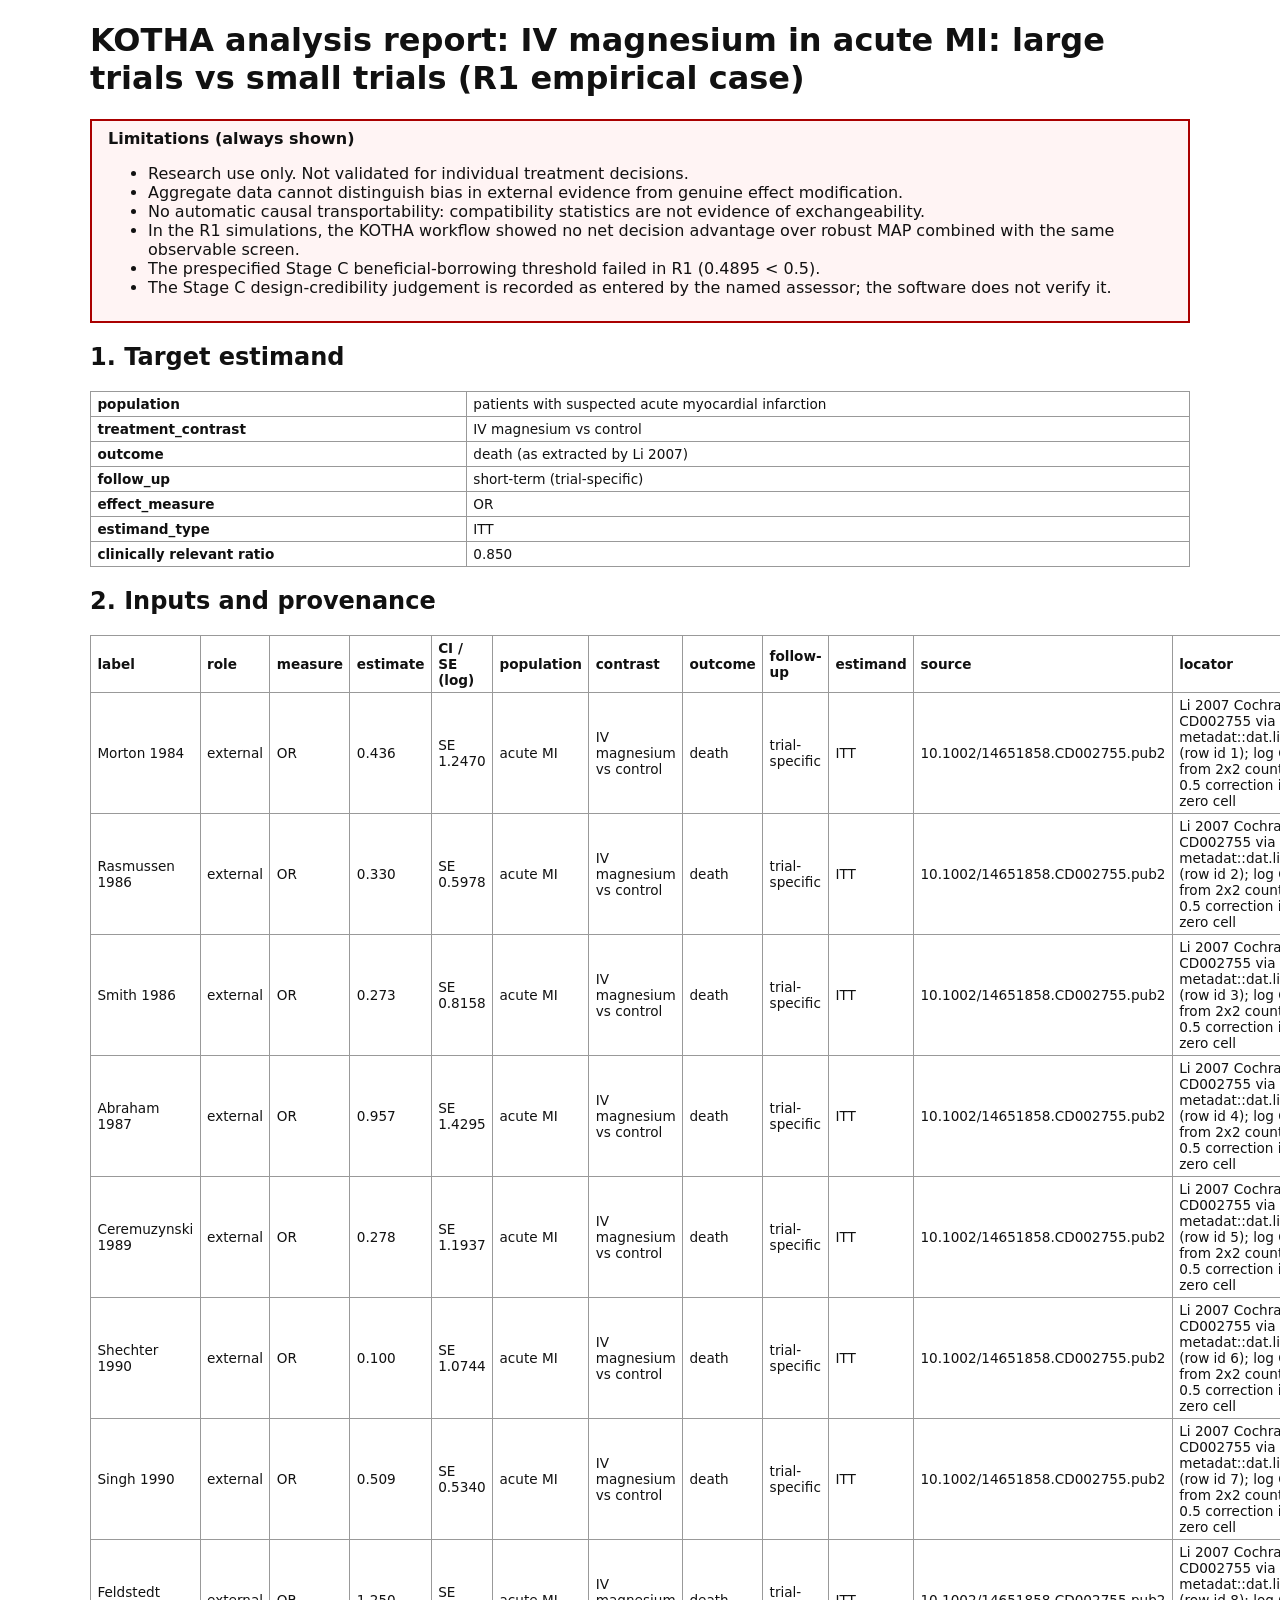
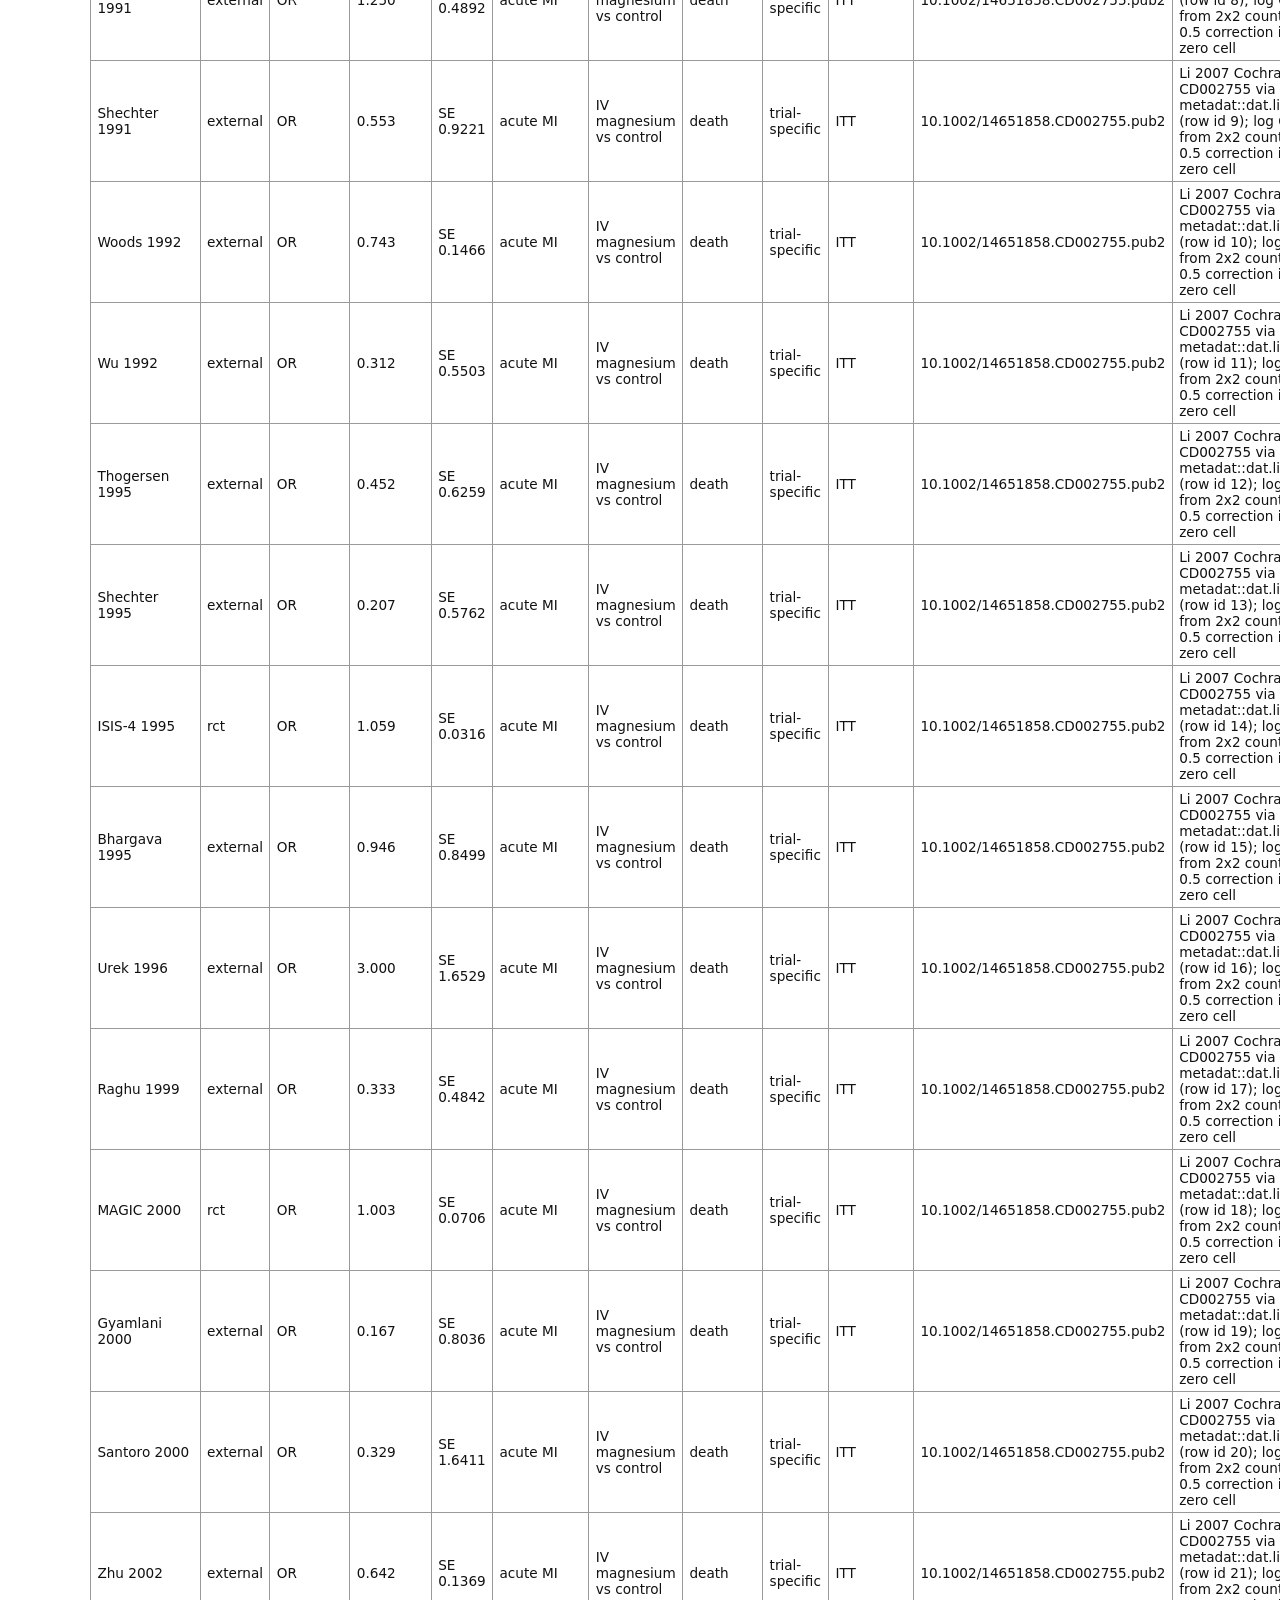
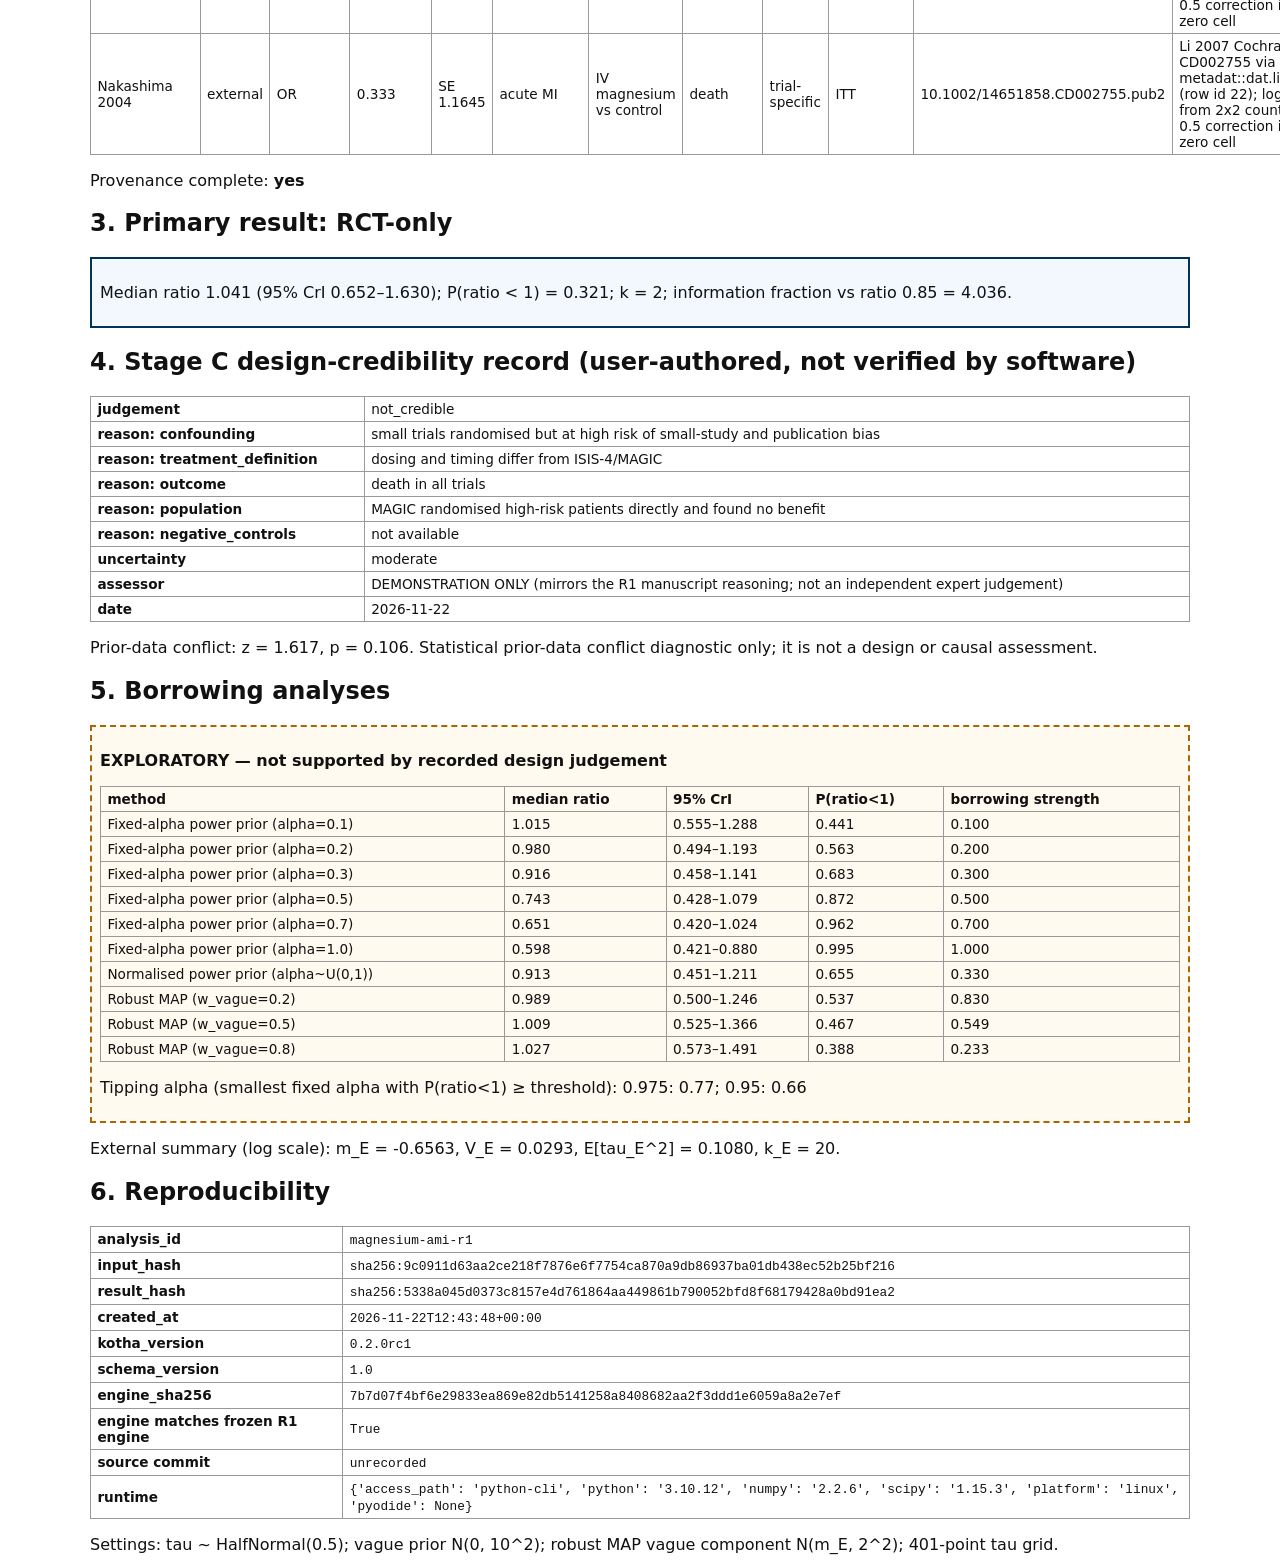
<file: kotha_pkg/examples/magnesium_report.html>
<!DOCTYPE html><html lang='en'><head><meta charset='utf-8'>
<meta http-equiv='Content-Security-Policy' content="default-src 'none'; style-src 'unsafe-inline'">
<title>KOTHA report magnesium-ami-r1</title><style>body{font-family:system-ui,sans-serif;max-width:1100px;margin:1rem auto;padding:0 1rem;color:#111}table{border-collapse:collapse;width:100%;margin:.5rem 0}td,th{border:1px solid #999;padding:.25rem .4rem;font-size:.85rem;text-align:left}.warn{border:2px solid #a00;background:#fff4f4;padding:.5rem 1rem}.expl{border:2px dashed #a60;padding:.5rem;background:#fffaf0}.prim{border:2px solid #035;padding:.5rem;background:#f3f8ff}code{font-size:.8rem;word-break:break-all}</style></head><body>
<h1>KOTHA analysis report: IV magnesium in acute MI: large trials vs small trials (R1 empirical case)</h1>
<div class='warn'><strong>Limitations (always shown)</strong><ul>
<li>Research use only. Not validated for individual treatment decisions.</li>
<li>Aggregate data cannot distinguish bias in external evidence from genuine effect modification.</li>
<li>No automatic causal transportability: compatibility statistics are not evidence of exchangeability.</li>
<li>In the R1 simulations, the KOTHA workflow showed no net decision advantage over robust MAP combined with the same observable screen.</li>
<li>The prespecified Stage C beneficial-borrowing threshold failed in R1 (0.4895 &lt; 0.5).</li>
<li>The Stage C design-credibility judgement is recorded as entered by the named assessor; the software does not verify it.</li>
</ul></div>
<h2>1. Target estimand</h2><table>
<tr><th>population</th><td>patients with suspected acute myocardial infarction</td></tr>
<tr><th>treatment_contrast</th><td>IV magnesium vs control</td></tr>
<tr><th>outcome</th><td>death (as extracted by Li 2007)</td></tr>
<tr><th>follow_up</th><td>short-term (trial-specific)</td></tr>
<tr><th>effect_measure</th><td>OR</td></tr>
<tr><th>estimand_type</th><td>ITT</td></tr>
<tr><th>clinically relevant ratio</th><td>0.850</td></tr></table>
<h2>2. Inputs and provenance</h2><table><tr><th>label</th><th>role</th><th>measure</th><th>estimate</th><th>CI / SE (log)</th><th>population</th><th>contrast</th><th>outcome</th><th>follow-up</th><th>estimand</th><th>source</th><th>locator</th><th>verification</th></tr>
<tr><td>Morton 1984</td><td>external</td><td>OR</td><td>0.436</td><td>SE 1.2470</td><td>acute MI</td><td>IV magnesium vs control</td><td>death</td><td>trial-specific</td><td>ITT</td><td>10.1002/14651858.CD002755.pub2</td><td>Li 2007 Cochrane CD002755 via metadat::dat.li2007 (row id 1); log OR from 2x2 counts, 0.5 correction if zero cell</td><td>secondary</td></tr>
<tr><td>Rasmussen 1986</td><td>external</td><td>OR</td><td>0.330</td><td>SE 0.5978</td><td>acute MI</td><td>IV magnesium vs control</td><td>death</td><td>trial-specific</td><td>ITT</td><td>10.1002/14651858.CD002755.pub2</td><td>Li 2007 Cochrane CD002755 via metadat::dat.li2007 (row id 2); log OR from 2x2 counts, 0.5 correction if zero cell</td><td>secondary</td></tr>
<tr><td>Smith 1986</td><td>external</td><td>OR</td><td>0.273</td><td>SE 0.8158</td><td>acute MI</td><td>IV magnesium vs control</td><td>death</td><td>trial-specific</td><td>ITT</td><td>10.1002/14651858.CD002755.pub2</td><td>Li 2007 Cochrane CD002755 via metadat::dat.li2007 (row id 3); log OR from 2x2 counts, 0.5 correction if zero cell</td><td>secondary</td></tr>
<tr><td>Abraham 1987</td><td>external</td><td>OR</td><td>0.957</td><td>SE 1.4295</td><td>acute MI</td><td>IV magnesium vs control</td><td>death</td><td>trial-specific</td><td>ITT</td><td>10.1002/14651858.CD002755.pub2</td><td>Li 2007 Cochrane CD002755 via metadat::dat.li2007 (row id 4); log OR from 2x2 counts, 0.5 correction if zero cell</td><td>secondary</td></tr>
<tr><td>Ceremuzynski 1989</td><td>external</td><td>OR</td><td>0.278</td><td>SE 1.1937</td><td>acute MI</td><td>IV magnesium vs control</td><td>death</td><td>trial-specific</td><td>ITT</td><td>10.1002/14651858.CD002755.pub2</td><td>Li 2007 Cochrane CD002755 via metadat::dat.li2007 (row id 5); log OR from 2x2 counts, 0.5 correction if zero cell</td><td>secondary</td></tr>
<tr><td>Shechter 1990</td><td>external</td><td>OR</td><td>0.100</td><td>SE 1.0744</td><td>acute MI</td><td>IV magnesium vs control</td><td>death</td><td>trial-specific</td><td>ITT</td><td>10.1002/14651858.CD002755.pub2</td><td>Li 2007 Cochrane CD002755 via metadat::dat.li2007 (row id 6); log OR from 2x2 counts, 0.5 correction if zero cell</td><td>secondary</td></tr>
<tr><td>Singh 1990</td><td>external</td><td>OR</td><td>0.509</td><td>SE 0.5340</td><td>acute MI</td><td>IV magnesium vs control</td><td>death</td><td>trial-specific</td><td>ITT</td><td>10.1002/14651858.CD002755.pub2</td><td>Li 2007 Cochrane CD002755 via metadat::dat.li2007 (row id 7); log OR from 2x2 counts, 0.5 correction if zero cell</td><td>secondary</td></tr>
<tr><td>Feldstedt 1991</td><td>external</td><td>OR</td><td>1.250</td><td>SE 0.4892</td><td>acute MI</td><td>IV magnesium vs control</td><td>death</td><td>trial-specific</td><td>ITT</td><td>10.1002/14651858.CD002755.pub2</td><td>Li 2007 Cochrane CD002755 via metadat::dat.li2007 (row id 8); log OR from 2x2 counts, 0.5 correction if zero cell</td><td>secondary</td></tr>
<tr><td>Shechter 1991</td><td>external</td><td>OR</td><td>0.553</td><td>SE 0.9221</td><td>acute MI</td><td>IV magnesium vs control</td><td>death</td><td>trial-specific</td><td>ITT</td><td>10.1002/14651858.CD002755.pub2</td><td>Li 2007 Cochrane CD002755 via metadat::dat.li2007 (row id 9); log OR from 2x2 counts, 0.5 correction if zero cell</td><td>secondary</td></tr>
<tr><td>Woods 1992</td><td>external</td><td>OR</td><td>0.743</td><td>SE 0.1466</td><td>acute MI</td><td>IV magnesium vs control</td><td>death</td><td>trial-specific</td><td>ITT</td><td>10.1002/14651858.CD002755.pub2</td><td>Li 2007 Cochrane CD002755 via metadat::dat.li2007 (row id 10); log OR from 2x2 counts, 0.5 correction if zero cell</td><td>secondary</td></tr>
<tr><td>Wu 1992</td><td>external</td><td>OR</td><td>0.312</td><td>SE 0.5503</td><td>acute MI</td><td>IV magnesium vs control</td><td>death</td><td>trial-specific</td><td>ITT</td><td>10.1002/14651858.CD002755.pub2</td><td>Li 2007 Cochrane CD002755 via metadat::dat.li2007 (row id 11); log OR from 2x2 counts, 0.5 correction if zero cell</td><td>secondary</td></tr>
<tr><td>Thogersen 1995</td><td>external</td><td>OR</td><td>0.452</td><td>SE 0.6259</td><td>acute MI</td><td>IV magnesium vs control</td><td>death</td><td>trial-specific</td><td>ITT</td><td>10.1002/14651858.CD002755.pub2</td><td>Li 2007 Cochrane CD002755 via metadat::dat.li2007 (row id 12); log OR from 2x2 counts, 0.5 correction if zero cell</td><td>secondary</td></tr>
<tr><td>Shechter 1995</td><td>external</td><td>OR</td><td>0.207</td><td>SE 0.5762</td><td>acute MI</td><td>IV magnesium vs control</td><td>death</td><td>trial-specific</td><td>ITT</td><td>10.1002/14651858.CD002755.pub2</td><td>Li 2007 Cochrane CD002755 via metadat::dat.li2007 (row id 13); log OR from 2x2 counts, 0.5 correction if zero cell</td><td>secondary</td></tr>
<tr><td>ISIS-4 1995</td><td>rct</td><td>OR</td><td>1.059</td><td>SE 0.0316</td><td>acute MI</td><td>IV magnesium vs control</td><td>death</td><td>trial-specific</td><td>ITT</td><td>10.1002/14651858.CD002755.pub2</td><td>Li 2007 Cochrane CD002755 via metadat::dat.li2007 (row id 14); log OR from 2x2 counts, 0.5 correction if zero cell</td><td>secondary</td></tr>
<tr><td>Bhargava 1995</td><td>external</td><td>OR</td><td>0.946</td><td>SE 0.8499</td><td>acute MI</td><td>IV magnesium vs control</td><td>death</td><td>trial-specific</td><td>ITT</td><td>10.1002/14651858.CD002755.pub2</td><td>Li 2007 Cochrane CD002755 via metadat::dat.li2007 (row id 15); log OR from 2x2 counts, 0.5 correction if zero cell</td><td>secondary</td></tr>
<tr><td>Urek 1996</td><td>external</td><td>OR</td><td>3.000</td><td>SE 1.6529</td><td>acute MI</td><td>IV magnesium vs control</td><td>death</td><td>trial-specific</td><td>ITT</td><td>10.1002/14651858.CD002755.pub2</td><td>Li 2007 Cochrane CD002755 via metadat::dat.li2007 (row id 16); log OR from 2x2 counts, 0.5 correction if zero cell</td><td>secondary</td></tr>
<tr><td>Raghu 1999</td><td>external</td><td>OR</td><td>0.333</td><td>SE 0.4842</td><td>acute MI</td><td>IV magnesium vs control</td><td>death</td><td>trial-specific</td><td>ITT</td><td>10.1002/14651858.CD002755.pub2</td><td>Li 2007 Cochrane CD002755 via metadat::dat.li2007 (row id 17); log OR from 2x2 counts, 0.5 correction if zero cell</td><td>secondary</td></tr>
<tr><td>MAGIC 2000</td><td>rct</td><td>OR</td><td>1.003</td><td>SE 0.0706</td><td>acute MI</td><td>IV magnesium vs control</td><td>death</td><td>trial-specific</td><td>ITT</td><td>10.1002/14651858.CD002755.pub2</td><td>Li 2007 Cochrane CD002755 via metadat::dat.li2007 (row id 18); log OR from 2x2 counts, 0.5 correction if zero cell</td><td>secondary</td></tr>
<tr><td>Gyamlani 2000</td><td>external</td><td>OR</td><td>0.167</td><td>SE 0.8036</td><td>acute MI</td><td>IV magnesium vs control</td><td>death</td><td>trial-specific</td><td>ITT</td><td>10.1002/14651858.CD002755.pub2</td><td>Li 2007 Cochrane CD002755 via metadat::dat.li2007 (row id 19); log OR from 2x2 counts, 0.5 correction if zero cell</td><td>secondary</td></tr>
<tr><td>Santoro 2000</td><td>external</td><td>OR</td><td>0.329</td><td>SE 1.6411</td><td>acute MI</td><td>IV magnesium vs control</td><td>death</td><td>trial-specific</td><td>ITT</td><td>10.1002/14651858.CD002755.pub2</td><td>Li 2007 Cochrane CD002755 via metadat::dat.li2007 (row id 20); log OR from 2x2 counts, 0.5 correction if zero cell</td><td>secondary</td></tr>
<tr><td>Zhu 2002</td><td>external</td><td>OR</td><td>0.642</td><td>SE 0.1369</td><td>acute MI</td><td>IV magnesium vs control</td><td>death</td><td>trial-specific</td><td>ITT</td><td>10.1002/14651858.CD002755.pub2</td><td>Li 2007 Cochrane CD002755 via metadat::dat.li2007 (row id 21); log OR from 2x2 counts, 0.5 correction if zero cell</td><td>secondary</td></tr>
<tr><td>Nakashima 2004</td><td>external</td><td>OR</td><td>0.333</td><td>SE 1.1645</td><td>acute MI</td><td>IV magnesium vs control</td><td>death</td><td>trial-specific</td><td>ITT</td><td>10.1002/14651858.CD002755.pub2</td><td>Li 2007 Cochrane CD002755 via metadat::dat.li2007 (row id 22); log OR from 2x2 counts, 0.5 correction if zero cell</td><td>secondary</td></tr>
</table>
<p>Provenance complete: <strong>yes</strong></p>
<h2>3. Primary result: RCT-only</h2><div class='prim'>
<p>Median ratio 1.041 (95% CrI 0.652–1.630); P(ratio &lt; 1) = 0.321; k = 2; information fraction vs ratio 0.85 = 4.036.</p></div>
<h2>4. Stage C design-credibility record (user-authored, not verified by software)</h2><table>
<tr><th>judgement</th><td>not_credible</td></tr>
<tr><th>reason: confounding</th><td>small trials randomised but at high risk of small-study and publication bias</td></tr>
<tr><th>reason: treatment_definition</th><td>dosing and timing differ from ISIS-4/MAGIC</td></tr>
<tr><th>reason: outcome</th><td>death in all trials</td></tr>
<tr><th>reason: population</th><td>MAGIC randomised high-risk patients directly and found no benefit</td></tr>
<tr><th>reason: negative_controls</th><td>not available</td></tr>
<tr><th>uncertainty</th><td>moderate</td></tr>
<tr><th>assessor</th><td>DEMONSTRATION ONLY (mirrors the R1 manuscript reasoning; not an independent expert judgement)</td></tr>
<tr><th>date</th><td>2026-11-22</td></tr>
</table>
<p>Prior-data conflict: z = 1.617, p = 0.106. Statistical prior-data conflict diagnostic only; it is not a design or causal assessment.</p>
<h2>5. Borrowing analyses</h2><div class='expl'><p><strong>EXPLORATORY — not supported by recorded design judgement</strong></p>
<table><tr><th>method</th><th>median ratio</th><th>95% CrI</th><th>P(ratio&lt;1)</th><th>borrowing strength</th></tr>
<tr><td>Fixed-alpha power prior (alpha=0.1)</td><td>1.015</td><td>0.555–1.288</td><td>0.441</td><td>0.100</td></tr>
<tr><td>Fixed-alpha power prior (alpha=0.2)</td><td>0.980</td><td>0.494–1.193</td><td>0.563</td><td>0.200</td></tr>
<tr><td>Fixed-alpha power prior (alpha=0.3)</td><td>0.916</td><td>0.458–1.141</td><td>0.683</td><td>0.300</td></tr>
<tr><td>Fixed-alpha power prior (alpha=0.5)</td><td>0.743</td><td>0.428–1.079</td><td>0.872</td><td>0.500</td></tr>
<tr><td>Fixed-alpha power prior (alpha=0.7)</td><td>0.651</td><td>0.420–1.024</td><td>0.962</td><td>0.700</td></tr>
<tr><td>Fixed-alpha power prior (alpha=1.0)</td><td>0.598</td><td>0.421–0.880</td><td>0.995</td><td>1.000</td></tr>
<tr><td>Normalised power prior (alpha~U(0,1))</td><td>0.913</td><td>0.451–1.211</td><td>0.655</td><td>0.330</td></tr>
<tr><td>Robust MAP (w_vague=0.2)</td><td>0.989</td><td>0.500–1.246</td><td>0.537</td><td>0.830</td></tr>
<tr><td>Robust MAP (w_vague=0.5)</td><td>1.009</td><td>0.525–1.366</td><td>0.467</td><td>0.549</td></tr>
<tr><td>Robust MAP (w_vague=0.8)</td><td>1.027</td><td>0.573–1.491</td><td>0.388</td><td>0.233</td></tr>
</table><p>Tipping alpha (smallest fixed alpha with P(ratio&lt;1) ≥ threshold): 0.975: 0.77; 0.95: 0.66</p></div>
<p>External summary (log scale): m_E = -0.6563, V_E = 0.0293, E[tau_E^2] = 0.1080, k_E = 20.</p>
<h2>6. Reproducibility</h2><table>
<tr><th>analysis_id</th><td><code>magnesium-ami-r1</code></td></tr>
<tr><th>input_hash</th><td><code>sha256:9c0911d63aa2ce218f7876e6f7754ca870a9db86937ba01db438ec52b25bf216</code></td></tr>
<tr><th>result_hash</th><td><code>sha256:5338a045d0373c8157e4d761864aa449861b790052bfd8f68179428a0bd91ea2</code></td></tr>
<tr><th>created_at</th><td><code>2026-11-22T12:43:48+00:00</code></td></tr>
<tr><th>kotha_version</th><td><code>0.2.0rc1</code></td></tr>
<tr><th>schema_version</th><td><code>1.0</code></td></tr>
<tr><th>engine_sha256</th><td><code>7b7d07f4bf6e29833ea869e82db5141258a8408682aa2f3ddd1e6059a8a2e7ef</code></td></tr>
<tr><th>engine matches frozen R1 engine</th><td><code>True</code></td></tr>
<tr><th>source commit</th><td><code>unrecorded</code></td></tr>
<tr><th>runtime</th><td><code>{&#x27;access_path&#x27;: &#x27;python-cli&#x27;, &#x27;python&#x27;: &#x27;3.10.12&#x27;, &#x27;numpy&#x27;: &#x27;2.2.6&#x27;, &#x27;scipy&#x27;: &#x27;1.15.3&#x27;, &#x27;platform&#x27;: &#x27;linux&#x27;, &#x27;pyodide&#x27;: None}</code></td></tr>
</table><p>Settings: tau ~ HalfNormal(0.5); vague prior N(0, 10^2); robust MAP vague component N(m_E, 2^2); 401-point tau grid.</p>
</body></html>
</file>
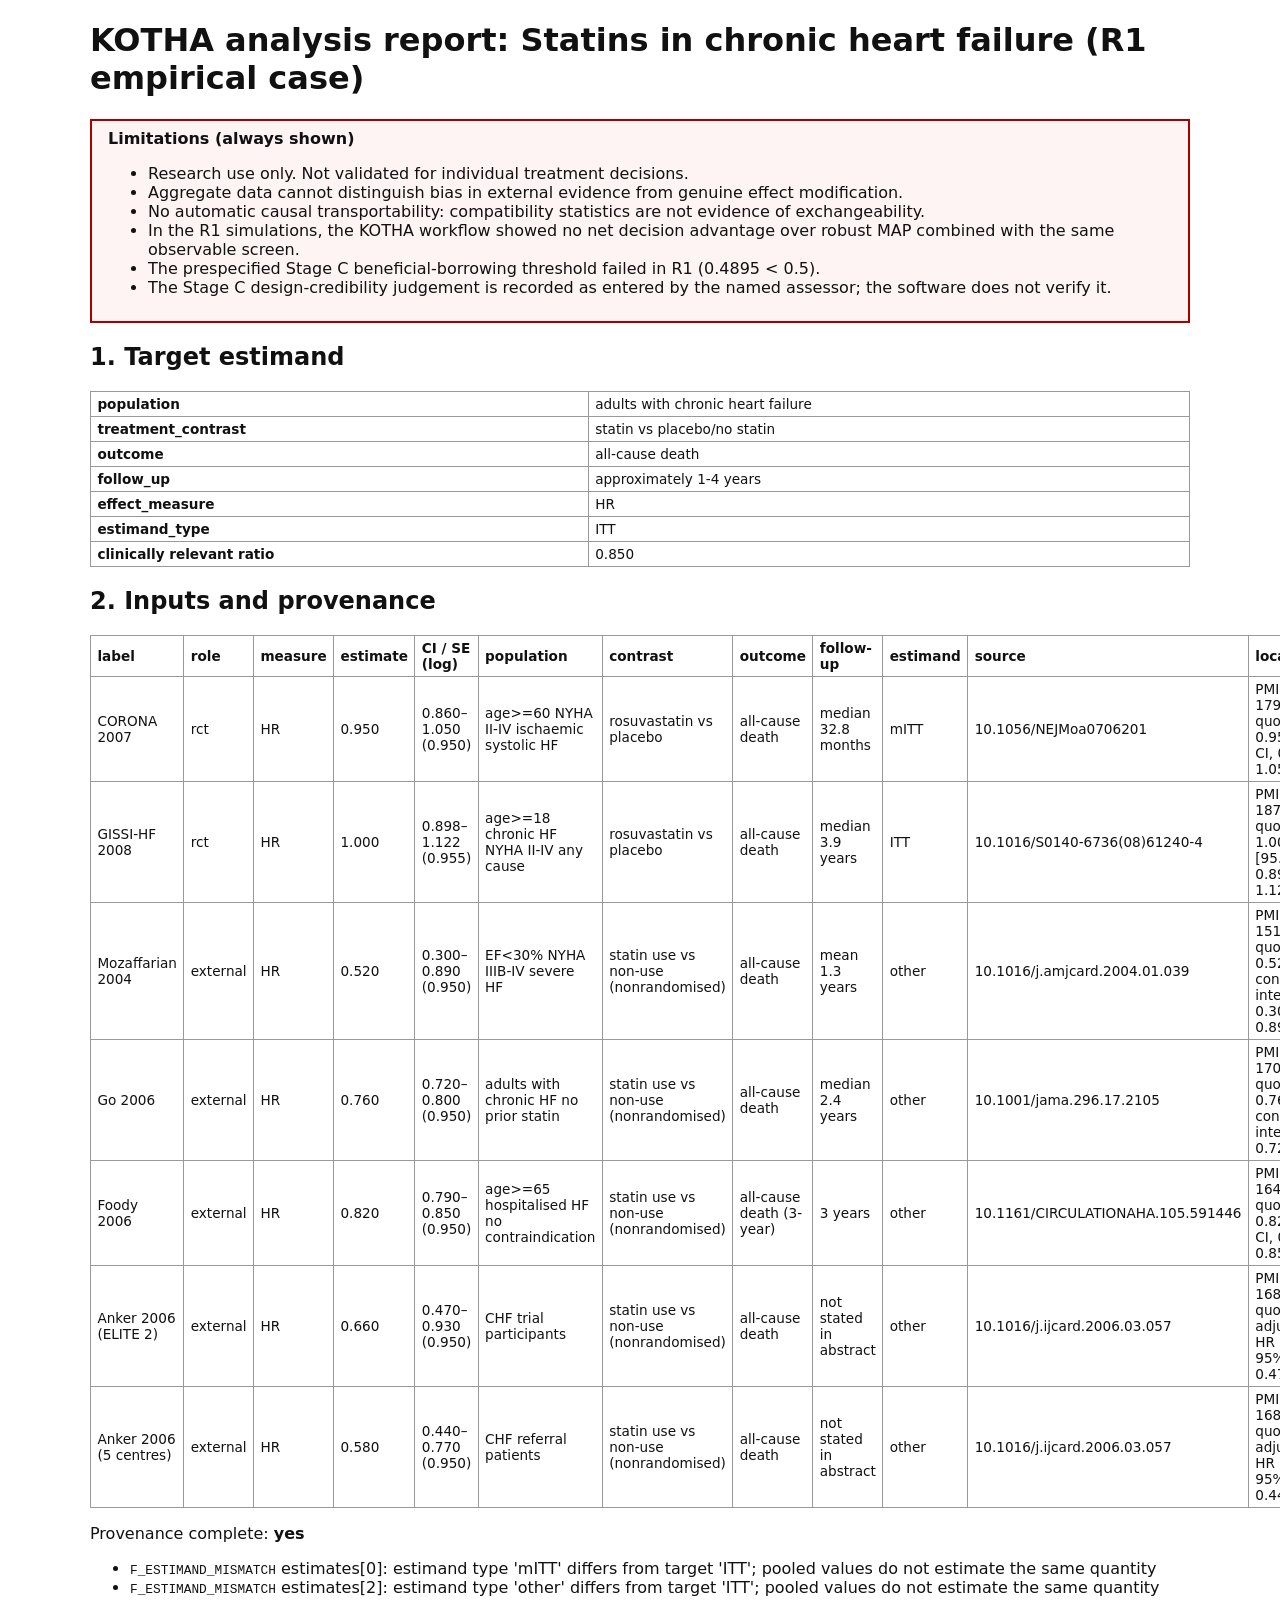
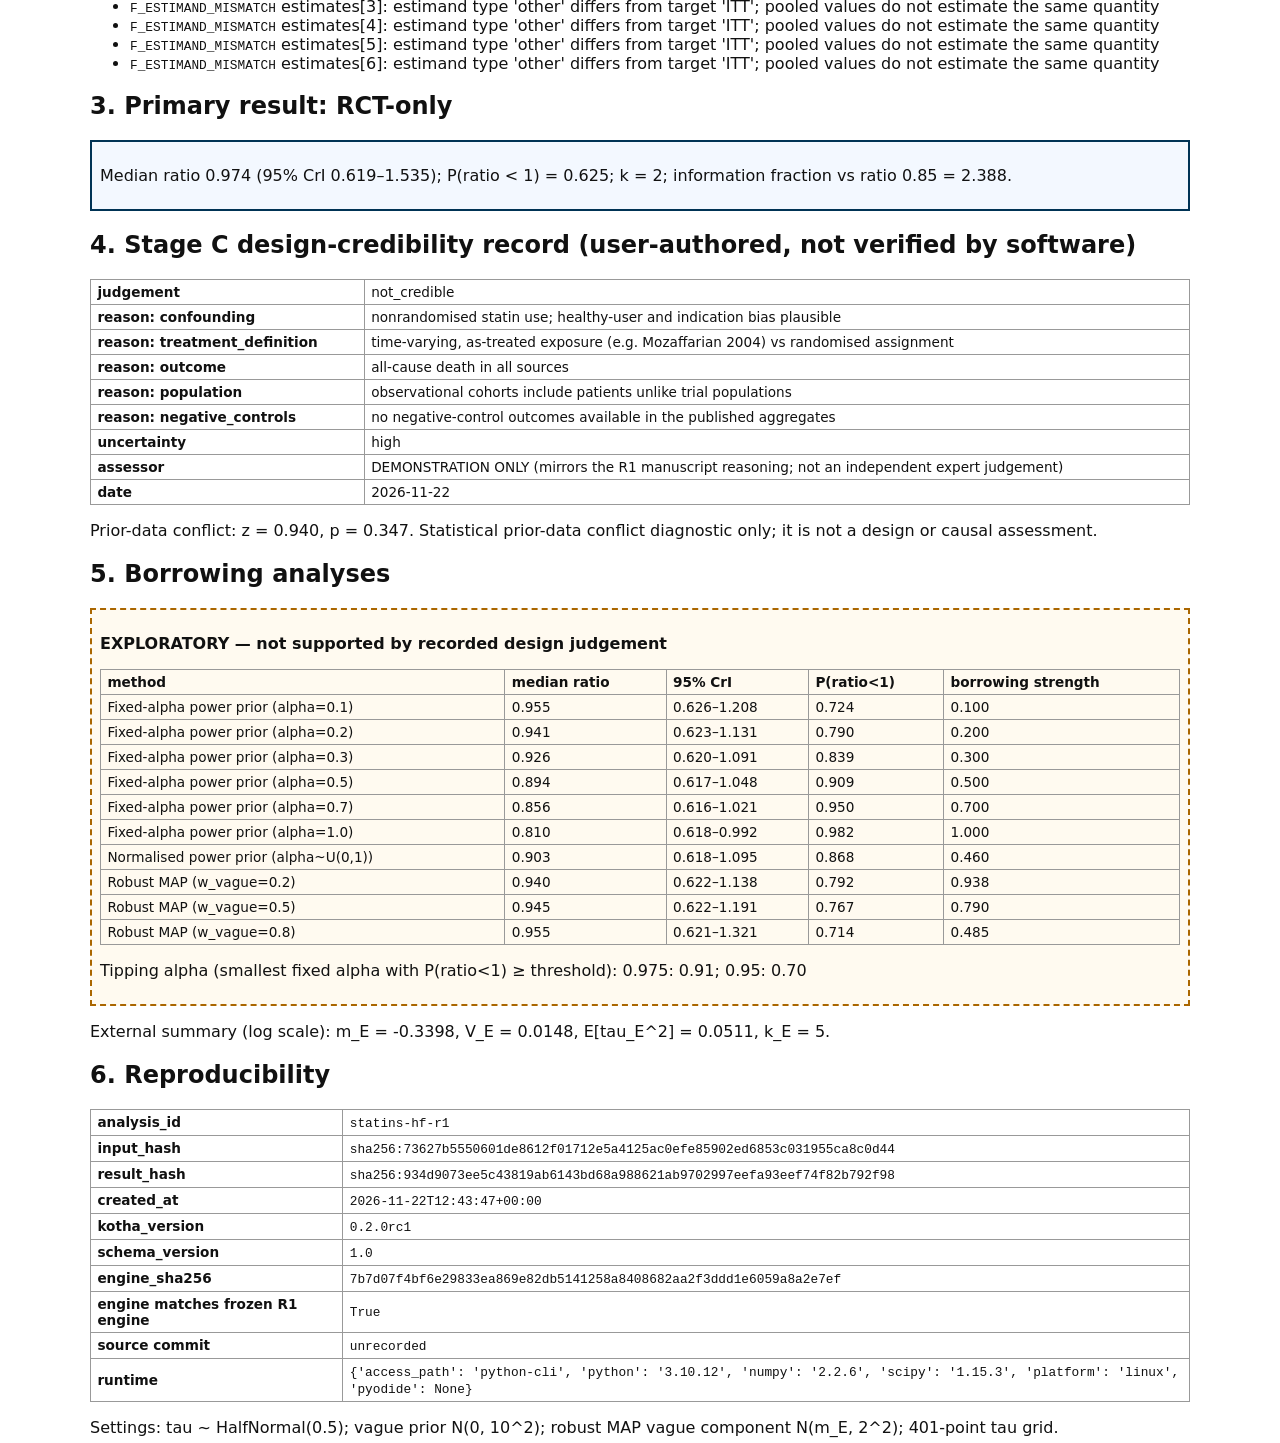
<file: kotha_pkg/examples/statins_report.html>
<!DOCTYPE html><html lang='en'><head><meta charset='utf-8'>
<meta http-equiv='Content-Security-Policy' content="default-src 'none'; style-src 'unsafe-inline'">
<title>KOTHA report statins-hf-r1</title><style>body{font-family:system-ui,sans-serif;max-width:1100px;margin:1rem auto;padding:0 1rem;color:#111}table{border-collapse:collapse;width:100%;margin:.5rem 0}td,th{border:1px solid #999;padding:.25rem .4rem;font-size:.85rem;text-align:left}.warn{border:2px solid #a00;background:#fff4f4;padding:.5rem 1rem}.expl{border:2px dashed #a60;padding:.5rem;background:#fffaf0}.prim{border:2px solid #035;padding:.5rem;background:#f3f8ff}code{font-size:.8rem;word-break:break-all}</style></head><body>
<h1>KOTHA analysis report: Statins in chronic heart failure (R1 empirical case)</h1>
<div class='warn'><strong>Limitations (always shown)</strong><ul>
<li>Research use only. Not validated for individual treatment decisions.</li>
<li>Aggregate data cannot distinguish bias in external evidence from genuine effect modification.</li>
<li>No automatic causal transportability: compatibility statistics are not evidence of exchangeability.</li>
<li>In the R1 simulations, the KOTHA workflow showed no net decision advantage over robust MAP combined with the same observable screen.</li>
<li>The prespecified Stage C beneficial-borrowing threshold failed in R1 (0.4895 &lt; 0.5).</li>
<li>The Stage C design-credibility judgement is recorded as entered by the named assessor; the software does not verify it.</li>
</ul></div>
<h2>1. Target estimand</h2><table>
<tr><th>population</th><td>adults with chronic heart failure</td></tr>
<tr><th>treatment_contrast</th><td>statin vs placebo/no statin</td></tr>
<tr><th>outcome</th><td>all-cause death</td></tr>
<tr><th>follow_up</th><td>approximately 1-4 years</td></tr>
<tr><th>effect_measure</th><td>HR</td></tr>
<tr><th>estimand_type</th><td>ITT</td></tr>
<tr><th>clinically relevant ratio</th><td>0.850</td></tr></table>
<h2>2. Inputs and provenance</h2><table><tr><th>label</th><th>role</th><th>measure</th><th>estimate</th><th>CI / SE (log)</th><th>population</th><th>contrast</th><th>outcome</th><th>follow-up</th><th>estimand</th><th>source</th><th>locator</th><th>verification</th></tr>
<tr><td>CORONA 2007</td><td>rct</td><td>HR</td><td>0.950</td><td>0.860–1.050 (0.950)</td><td>age&gt;=60 NYHA II-IV ischaemic systolic HF</td><td>rosuvastatin vs placebo</td><td>all-cause death</td><td>median 32.8 months</td><td>mITT</td><td>10.1056/NEJMoa0706201</td><td>PMID 17984166; quoted: 0.95; 95% CI, 0.86 to 1.05</td><td>full_text</td></tr>
<tr><td>GISSI-HF 2008</td><td>rct</td><td>HR</td><td>1.000</td><td>0.898–1.122 (0.955)</td><td>age&gt;=18 chronic HF NYHA II-IV any cause</td><td>rosuvastatin vs placebo</td><td>all-cause death</td><td>median 3.9 years</td><td>ITT</td><td>10.1016/S0140-6736(08)61240-4</td><td>PMID 18757089; quoted: 1.00 [95.5% CI 0.898-1.122]</td><td>abstract</td></tr>
<tr><td>Mozaffarian 2004</td><td>external</td><td>HR</td><td>0.520</td><td>0.300–0.890 (0.950)</td><td>EF&lt;30% NYHA IIIB-IV severe HF</td><td>statin use vs non-use (nonrandomised)</td><td>all-cause death</td><td>mean 1.3 years</td><td>other</td><td>10.1016/j.amjcard.2004.01.039</td><td>PMID 15110204; quoted: 0.52, 95% confidence interval 0.30 to 0.89</td><td>full_text</td></tr>
<tr><td>Go 2006</td><td>external</td><td>HR</td><td>0.760</td><td>0.720–0.800 (0.950)</td><td>adults with chronic HF no prior statin</td><td>statin use vs non-use (nonrandomised)</td><td>all-cause death</td><td>median 2.4 years</td><td>other</td><td>10.1001/jama.296.17.2105</td><td>PMID 17077375; quoted: 0.76 [95% confidence interval, 0.72-0.80]</td><td>abstract</td></tr>
<tr><td>Foody 2006</td><td>external</td><td>HR</td><td>0.820</td><td>0.790–0.850 (0.950)</td><td>age&gt;=65 hospitalised HF no contraindication</td><td>statin use vs non-use (nonrandomised)</td><td>all-cause death (3-year)</td><td>3 years</td><td>other</td><td>10.1161/CIRCULATIONAHA.105.591446</td><td>PMID 16490817; quoted: 0.82; 95% CI, 0.79 to 0.85</td><td>abstract</td></tr>
<tr><td>Anker 2006 (ELITE 2)</td><td>external</td><td>HR</td><td>0.660</td><td>0.470–0.930 (0.950)</td><td>CHF trial participants</td><td>statin use vs non-use (nonrandomised)</td><td>all-cause death</td><td>not stated in abstract</td><td>other</td><td>10.1016/j.ijcard.2006.03.057</td><td>PMID 16846656; quoted: adjusted HR 0.66, 95% CI 0.47-0.93</td><td>abstract</td></tr>
<tr><td>Anker 2006 (5 centres)</td><td>external</td><td>HR</td><td>0.580</td><td>0.440–0.770 (0.950)</td><td>CHF referral patients</td><td>statin use vs non-use (nonrandomised)</td><td>all-cause death</td><td>not stated in abstract</td><td>other</td><td>10.1016/j.ijcard.2006.03.057</td><td>PMID 16846656; quoted: adjusted HR 0.58, 95% CI 0.44-0.77</td><td>abstract</td></tr>
</table>
<p>Provenance complete: <strong>yes</strong></p>
<ul><li><code>F_ESTIMAND_MISMATCH</code> estimates[0]: estimand type &#x27;mITT&#x27; differs from target &#x27;ITT&#x27;; pooled values do not estimate the same quantity</li><li><code>F_ESTIMAND_MISMATCH</code> estimates[2]: estimand type &#x27;other&#x27; differs from target &#x27;ITT&#x27;; pooled values do not estimate the same quantity</li><li><code>F_ESTIMAND_MISMATCH</code> estimates[3]: estimand type &#x27;other&#x27; differs from target &#x27;ITT&#x27;; pooled values do not estimate the same quantity</li><li><code>F_ESTIMAND_MISMATCH</code> estimates[4]: estimand type &#x27;other&#x27; differs from target &#x27;ITT&#x27;; pooled values do not estimate the same quantity</li><li><code>F_ESTIMAND_MISMATCH</code> estimates[5]: estimand type &#x27;other&#x27; differs from target &#x27;ITT&#x27;; pooled values do not estimate the same quantity</li><li><code>F_ESTIMAND_MISMATCH</code> estimates[6]: estimand type &#x27;other&#x27; differs from target &#x27;ITT&#x27;; pooled values do not estimate the same quantity</li></ul>
<h2>3. Primary result: RCT-only</h2><div class='prim'>
<p>Median ratio 0.974 (95% CrI 0.619–1.535); P(ratio &lt; 1) = 0.625; k = 2; information fraction vs ratio 0.85 = 2.388.</p></div>
<h2>4. Stage C design-credibility record (user-authored, not verified by software)</h2><table>
<tr><th>judgement</th><td>not_credible</td></tr>
<tr><th>reason: confounding</th><td>nonrandomised statin use; healthy-user and indication bias plausible</td></tr>
<tr><th>reason: treatment_definition</th><td>time-varying, as-treated exposure (e.g. Mozaffarian 2004) vs randomised assignment</td></tr>
<tr><th>reason: outcome</th><td>all-cause death in all sources</td></tr>
<tr><th>reason: population</th><td>observational cohorts include patients unlike trial populations</td></tr>
<tr><th>reason: negative_controls</th><td>no negative-control outcomes available in the published aggregates</td></tr>
<tr><th>uncertainty</th><td>high</td></tr>
<tr><th>assessor</th><td>DEMONSTRATION ONLY (mirrors the R1 manuscript reasoning; not an independent expert judgement)</td></tr>
<tr><th>date</th><td>2026-11-22</td></tr>
</table>
<p>Prior-data conflict: z = 0.940, p = 0.347. Statistical prior-data conflict diagnostic only; it is not a design or causal assessment.</p>
<h2>5. Borrowing analyses</h2><div class='expl'><p><strong>EXPLORATORY — not supported by recorded design judgement</strong></p>
<table><tr><th>method</th><th>median ratio</th><th>95% CrI</th><th>P(ratio&lt;1)</th><th>borrowing strength</th></tr>
<tr><td>Fixed-alpha power prior (alpha=0.1)</td><td>0.955</td><td>0.626–1.208</td><td>0.724</td><td>0.100</td></tr>
<tr><td>Fixed-alpha power prior (alpha=0.2)</td><td>0.941</td><td>0.623–1.131</td><td>0.790</td><td>0.200</td></tr>
<tr><td>Fixed-alpha power prior (alpha=0.3)</td><td>0.926</td><td>0.620–1.091</td><td>0.839</td><td>0.300</td></tr>
<tr><td>Fixed-alpha power prior (alpha=0.5)</td><td>0.894</td><td>0.617–1.048</td><td>0.909</td><td>0.500</td></tr>
<tr><td>Fixed-alpha power prior (alpha=0.7)</td><td>0.856</td><td>0.616–1.021</td><td>0.950</td><td>0.700</td></tr>
<tr><td>Fixed-alpha power prior (alpha=1.0)</td><td>0.810</td><td>0.618–0.992</td><td>0.982</td><td>1.000</td></tr>
<tr><td>Normalised power prior (alpha~U(0,1))</td><td>0.903</td><td>0.618–1.095</td><td>0.868</td><td>0.460</td></tr>
<tr><td>Robust MAP (w_vague=0.2)</td><td>0.940</td><td>0.622–1.138</td><td>0.792</td><td>0.938</td></tr>
<tr><td>Robust MAP (w_vague=0.5)</td><td>0.945</td><td>0.622–1.191</td><td>0.767</td><td>0.790</td></tr>
<tr><td>Robust MAP (w_vague=0.8)</td><td>0.955</td><td>0.621–1.321</td><td>0.714</td><td>0.485</td></tr>
</table><p>Tipping alpha (smallest fixed alpha with P(ratio&lt;1) ≥ threshold): 0.975: 0.91; 0.95: 0.70</p></div>
<p>External summary (log scale): m_E = -0.3398, V_E = 0.0148, E[tau_E^2] = 0.0511, k_E = 5.</p>
<h2>6. Reproducibility</h2><table>
<tr><th>analysis_id</th><td><code>statins-hf-r1</code></td></tr>
<tr><th>input_hash</th><td><code>sha256:73627b5550601de8612f01712e5a4125ac0efe85902ed6853c031955ca8c0d44</code></td></tr>
<tr><th>result_hash</th><td><code>sha256:934d9073ee5c43819ab6143bd68a988621ab9702997eefa93eef74f82b792f98</code></td></tr>
<tr><th>created_at</th><td><code>2026-11-22T12:43:47+00:00</code></td></tr>
<tr><th>kotha_version</th><td><code>0.2.0rc1</code></td></tr>
<tr><th>schema_version</th><td><code>1.0</code></td></tr>
<tr><th>engine_sha256</th><td><code>7b7d07f4bf6e29833ea869e82db5141258a8408682aa2f3ddd1e6059a8a2e7ef</code></td></tr>
<tr><th>engine matches frozen R1 engine</th><td><code>True</code></td></tr>
<tr><th>source commit</th><td><code>unrecorded</code></td></tr>
<tr><th>runtime</th><td><code>{&#x27;access_path&#x27;: &#x27;python-cli&#x27;, &#x27;python&#x27;: &#x27;3.10.12&#x27;, &#x27;numpy&#x27;: &#x27;2.2.6&#x27;, &#x27;scipy&#x27;: &#x27;1.15.3&#x27;, &#x27;platform&#x27;: &#x27;linux&#x27;, &#x27;pyodide&#x27;: None}</code></td></tr>
</table><p>Settings: tau ~ HalfNormal(0.5); vague prior N(0, 10^2); robust MAP vague component N(m_E, 2^2); 401-point tau grid.</p>
</body></html>
</file>
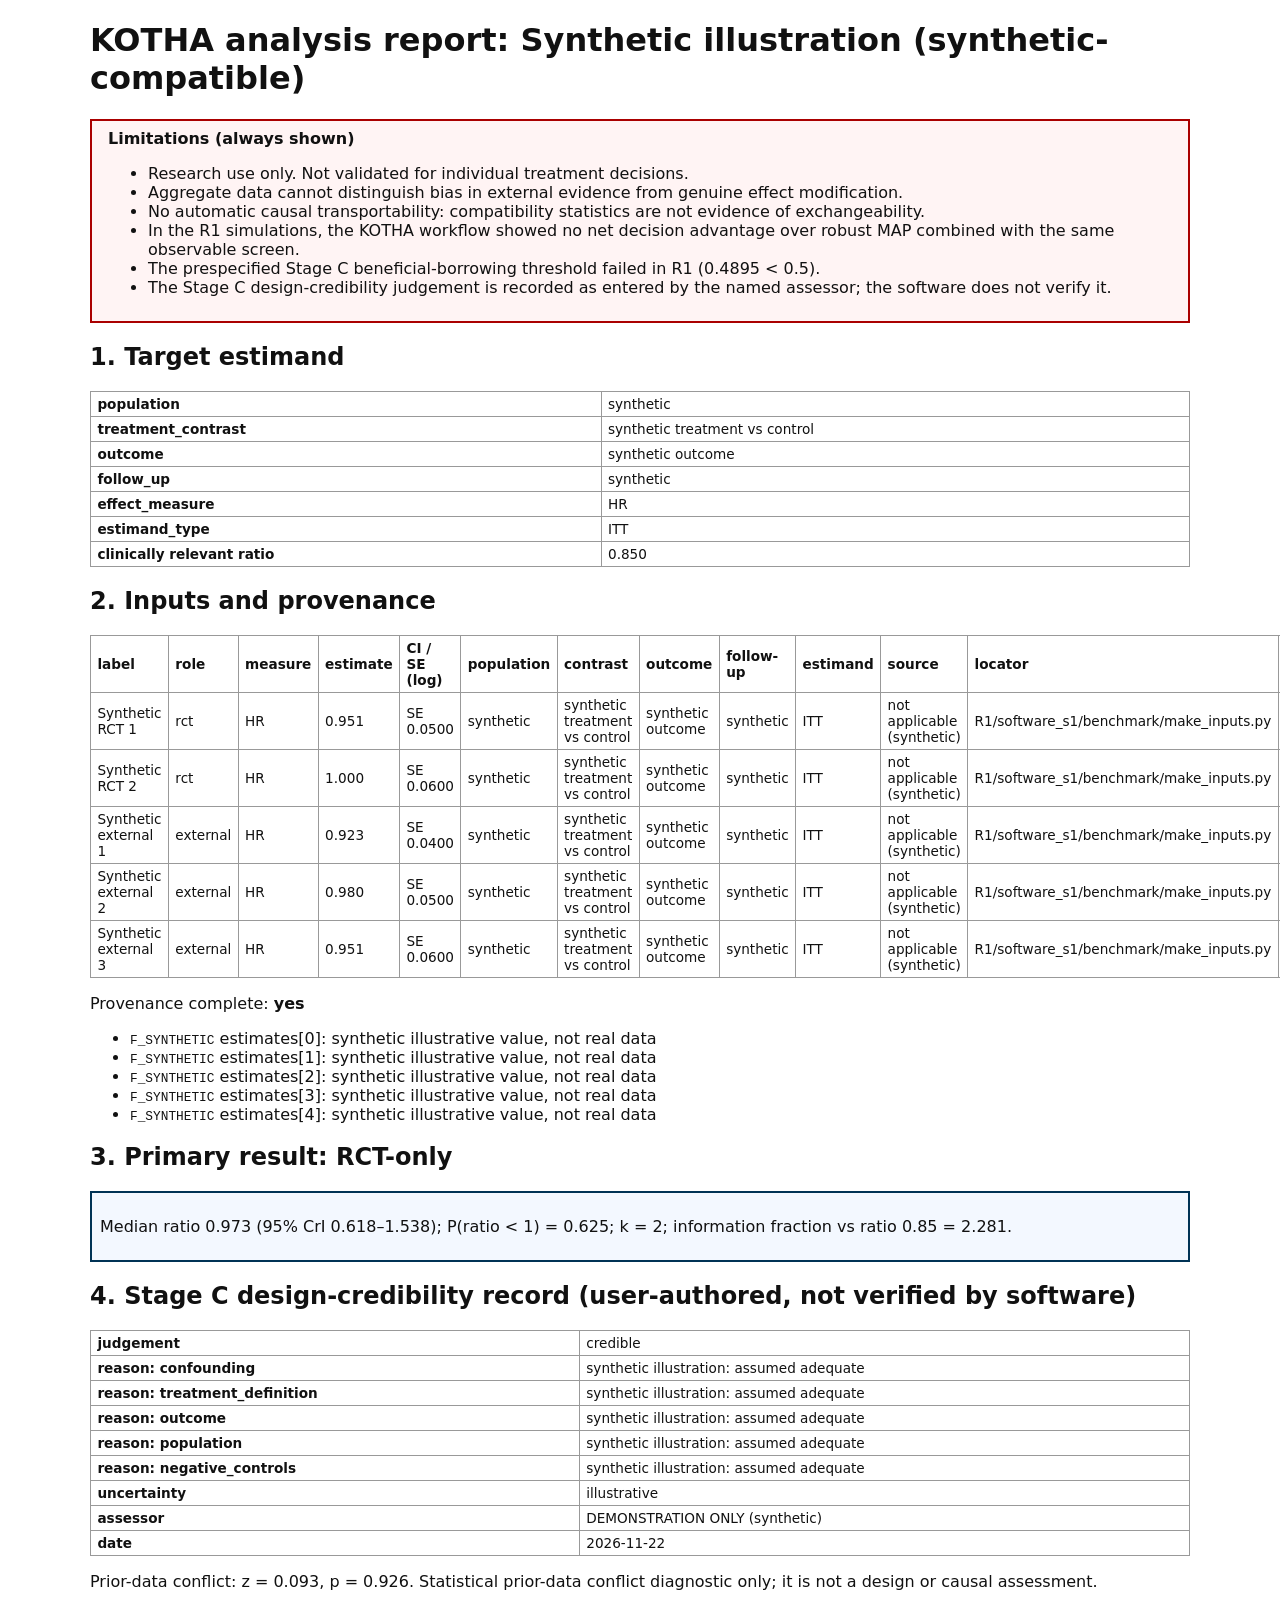
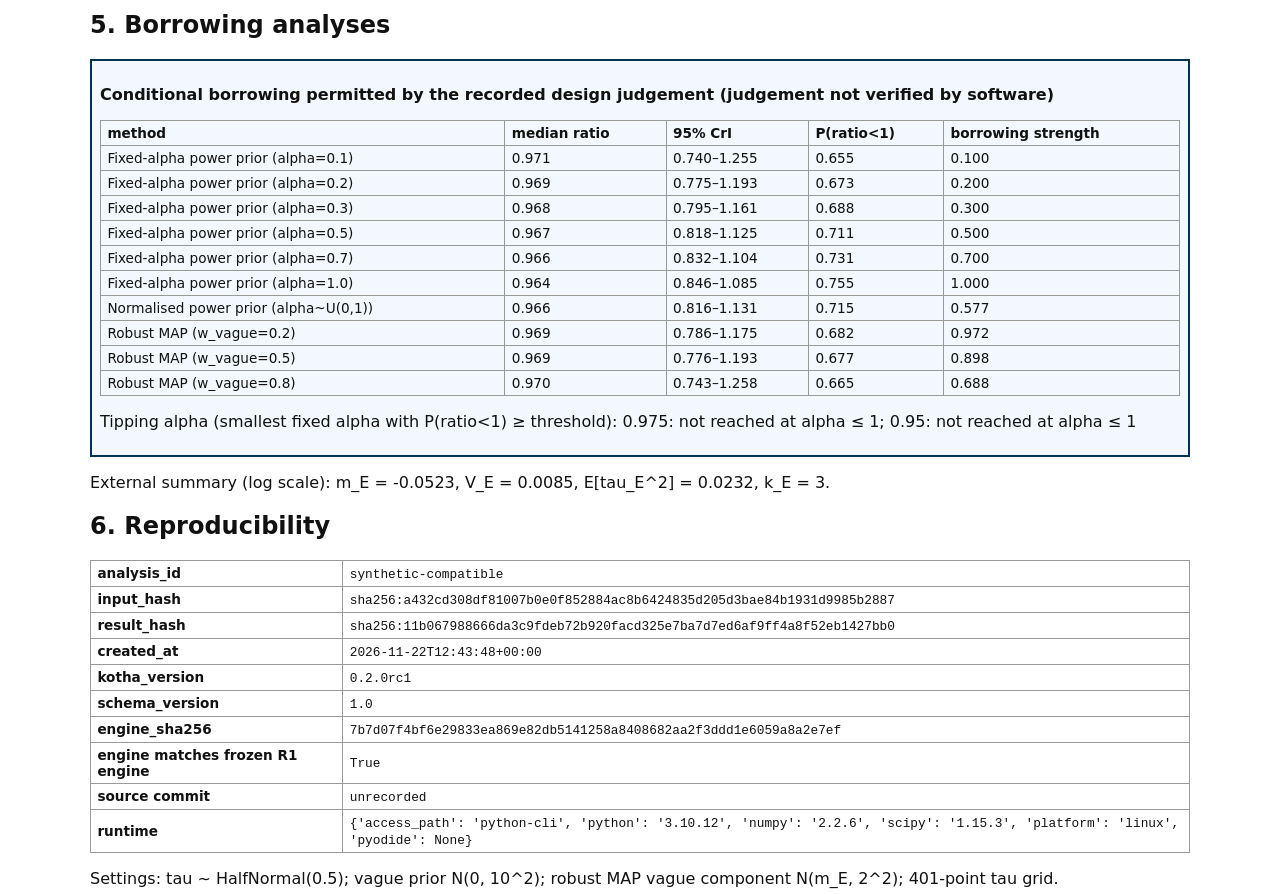
<file: kotha_pkg/examples/synthetic_credible_report.html>
<!DOCTYPE html><html lang='en'><head><meta charset='utf-8'>
<meta http-equiv='Content-Security-Policy' content="default-src 'none'; style-src 'unsafe-inline'">
<title>KOTHA report synthetic-compatible</title><style>body{font-family:system-ui,sans-serif;max-width:1100px;margin:1rem auto;padding:0 1rem;color:#111}table{border-collapse:collapse;width:100%;margin:.5rem 0}td,th{border:1px solid #999;padding:.25rem .4rem;font-size:.85rem;text-align:left}.warn{border:2px solid #a00;background:#fff4f4;padding:.5rem 1rem}.expl{border:2px dashed #a60;padding:.5rem;background:#fffaf0}.prim{border:2px solid #035;padding:.5rem;background:#f3f8ff}code{font-size:.8rem;word-break:break-all}</style></head><body>
<h1>KOTHA analysis report: Synthetic illustration (synthetic-compatible)</h1>
<div class='warn'><strong>Limitations (always shown)</strong><ul>
<li>Research use only. Not validated for individual treatment decisions.</li>
<li>Aggregate data cannot distinguish bias in external evidence from genuine effect modification.</li>
<li>No automatic causal transportability: compatibility statistics are not evidence of exchangeability.</li>
<li>In the R1 simulations, the KOTHA workflow showed no net decision advantage over robust MAP combined with the same observable screen.</li>
<li>The prespecified Stage C beneficial-borrowing threshold failed in R1 (0.4895 &lt; 0.5).</li>
<li>The Stage C design-credibility judgement is recorded as entered by the named assessor; the software does not verify it.</li>
</ul></div>
<h2>1. Target estimand</h2><table>
<tr><th>population</th><td>synthetic</td></tr>
<tr><th>treatment_contrast</th><td>synthetic treatment vs control</td></tr>
<tr><th>outcome</th><td>synthetic outcome</td></tr>
<tr><th>follow_up</th><td>synthetic</td></tr>
<tr><th>effect_measure</th><td>HR</td></tr>
<tr><th>estimand_type</th><td>ITT</td></tr>
<tr><th>clinically relevant ratio</th><td>0.850</td></tr></table>
<h2>2. Inputs and provenance</h2><table><tr><th>label</th><th>role</th><th>measure</th><th>estimate</th><th>CI / SE (log)</th><th>population</th><th>contrast</th><th>outcome</th><th>follow-up</th><th>estimand</th><th>source</th><th>locator</th><th>verification</th></tr>
<tr><td>Synthetic RCT 1</td><td>rct</td><td>HR</td><td>0.951</td><td>SE 0.0500</td><td>synthetic</td><td>synthetic treatment vs control</td><td>synthetic outcome</td><td>synthetic</td><td>ITT</td><td>not applicable (synthetic)</td><td>R1/software_s1/benchmark/make_inputs.py</td><td>synthetic</td></tr>
<tr><td>Synthetic RCT 2</td><td>rct</td><td>HR</td><td>1.000</td><td>SE 0.0600</td><td>synthetic</td><td>synthetic treatment vs control</td><td>synthetic outcome</td><td>synthetic</td><td>ITT</td><td>not applicable (synthetic)</td><td>R1/software_s1/benchmark/make_inputs.py</td><td>synthetic</td></tr>
<tr><td>Synthetic external 1</td><td>external</td><td>HR</td><td>0.923</td><td>SE 0.0400</td><td>synthetic</td><td>synthetic treatment vs control</td><td>synthetic outcome</td><td>synthetic</td><td>ITT</td><td>not applicable (synthetic)</td><td>R1/software_s1/benchmark/make_inputs.py</td><td>synthetic</td></tr>
<tr><td>Synthetic external 2</td><td>external</td><td>HR</td><td>0.980</td><td>SE 0.0500</td><td>synthetic</td><td>synthetic treatment vs control</td><td>synthetic outcome</td><td>synthetic</td><td>ITT</td><td>not applicable (synthetic)</td><td>R1/software_s1/benchmark/make_inputs.py</td><td>synthetic</td></tr>
<tr><td>Synthetic external 3</td><td>external</td><td>HR</td><td>0.951</td><td>SE 0.0600</td><td>synthetic</td><td>synthetic treatment vs control</td><td>synthetic outcome</td><td>synthetic</td><td>ITT</td><td>not applicable (synthetic)</td><td>R1/software_s1/benchmark/make_inputs.py</td><td>synthetic</td></tr>
</table>
<p>Provenance complete: <strong>yes</strong></p>
<ul><li><code>F_SYNTHETIC</code> estimates[0]: synthetic illustrative value, not real data</li><li><code>F_SYNTHETIC</code> estimates[1]: synthetic illustrative value, not real data</li><li><code>F_SYNTHETIC</code> estimates[2]: synthetic illustrative value, not real data</li><li><code>F_SYNTHETIC</code> estimates[3]: synthetic illustrative value, not real data</li><li><code>F_SYNTHETIC</code> estimates[4]: synthetic illustrative value, not real data</li></ul>
<h2>3. Primary result: RCT-only</h2><div class='prim'>
<p>Median ratio 0.973 (95% CrI 0.618–1.538); P(ratio &lt; 1) = 0.625; k = 2; information fraction vs ratio 0.85 = 2.281.</p></div>
<h2>4. Stage C design-credibility record (user-authored, not verified by software)</h2><table>
<tr><th>judgement</th><td>credible</td></tr>
<tr><th>reason: confounding</th><td>synthetic illustration: assumed adequate</td></tr>
<tr><th>reason: treatment_definition</th><td>synthetic illustration: assumed adequate</td></tr>
<tr><th>reason: outcome</th><td>synthetic illustration: assumed adequate</td></tr>
<tr><th>reason: population</th><td>synthetic illustration: assumed adequate</td></tr>
<tr><th>reason: negative_controls</th><td>synthetic illustration: assumed adequate</td></tr>
<tr><th>uncertainty</th><td>illustrative</td></tr>
<tr><th>assessor</th><td>DEMONSTRATION ONLY (synthetic)</td></tr>
<tr><th>date</th><td>2026-11-22</td></tr>
</table>
<p>Prior-data conflict: z = 0.093, p = 0.926. Statistical prior-data conflict diagnostic only; it is not a design or causal assessment.</p>
<h2>5. Borrowing analyses</h2><div class='prim'><p><strong>Conditional borrowing permitted by the recorded design judgement (judgement not verified by software)</strong></p>
<table><tr><th>method</th><th>median ratio</th><th>95% CrI</th><th>P(ratio&lt;1)</th><th>borrowing strength</th></tr>
<tr><td>Fixed-alpha power prior (alpha=0.1)</td><td>0.971</td><td>0.740–1.255</td><td>0.655</td><td>0.100</td></tr>
<tr><td>Fixed-alpha power prior (alpha=0.2)</td><td>0.969</td><td>0.775–1.193</td><td>0.673</td><td>0.200</td></tr>
<tr><td>Fixed-alpha power prior (alpha=0.3)</td><td>0.968</td><td>0.795–1.161</td><td>0.688</td><td>0.300</td></tr>
<tr><td>Fixed-alpha power prior (alpha=0.5)</td><td>0.967</td><td>0.818–1.125</td><td>0.711</td><td>0.500</td></tr>
<tr><td>Fixed-alpha power prior (alpha=0.7)</td><td>0.966</td><td>0.832–1.104</td><td>0.731</td><td>0.700</td></tr>
<tr><td>Fixed-alpha power prior (alpha=1.0)</td><td>0.964</td><td>0.846–1.085</td><td>0.755</td><td>1.000</td></tr>
<tr><td>Normalised power prior (alpha~U(0,1))</td><td>0.966</td><td>0.816–1.131</td><td>0.715</td><td>0.577</td></tr>
<tr><td>Robust MAP (w_vague=0.2)</td><td>0.969</td><td>0.786–1.175</td><td>0.682</td><td>0.972</td></tr>
<tr><td>Robust MAP (w_vague=0.5)</td><td>0.969</td><td>0.776–1.193</td><td>0.677</td><td>0.898</td></tr>
<tr><td>Robust MAP (w_vague=0.8)</td><td>0.970</td><td>0.743–1.258</td><td>0.665</td><td>0.688</td></tr>
</table><p>Tipping alpha (smallest fixed alpha with P(ratio&lt;1) ≥ threshold): 0.975: not reached at alpha ≤ 1; 0.95: not reached at alpha ≤ 1</p></div>
<p>External summary (log scale): m_E = -0.0523, V_E = 0.0085, E[tau_E^2] = 0.0232, k_E = 3.</p>
<h2>6. Reproducibility</h2><table>
<tr><th>analysis_id</th><td><code>synthetic-compatible</code></td></tr>
<tr><th>input_hash</th><td><code>sha256:a432cd308df81007b0e0f852884ac8b6424835d205d3bae84b1931d9985b2887</code></td></tr>
<tr><th>result_hash</th><td><code>sha256:11b067988666da3c9fdeb72b920facd325e7ba7d7ed6af9ff4a8f52eb1427bb0</code></td></tr>
<tr><th>created_at</th><td><code>2026-11-22T12:43:48+00:00</code></td></tr>
<tr><th>kotha_version</th><td><code>0.2.0rc1</code></td></tr>
<tr><th>schema_version</th><td><code>1.0</code></td></tr>
<tr><th>engine_sha256</th><td><code>7b7d07f4bf6e29833ea869e82db5141258a8408682aa2f3ddd1e6059a8a2e7ef</code></td></tr>
<tr><th>engine matches frozen R1 engine</th><td><code>True</code></td></tr>
<tr><th>source commit</th><td><code>unrecorded</code></td></tr>
<tr><th>runtime</th><td><code>{&#x27;access_path&#x27;: &#x27;python-cli&#x27;, &#x27;python&#x27;: &#x27;3.10.12&#x27;, &#x27;numpy&#x27;: &#x27;2.2.6&#x27;, &#x27;scipy&#x27;: &#x27;1.15.3&#x27;, &#x27;platform&#x27;: &#x27;linux&#x27;, &#x27;pyodide&#x27;: None}</code></td></tr>
</table><p>Settings: tau ~ HalfNormal(0.5); vague prior N(0, 10^2); robust MAP vague component N(m_E, 2^2); 401-point tau grid.</p>
</body></html>
</file>
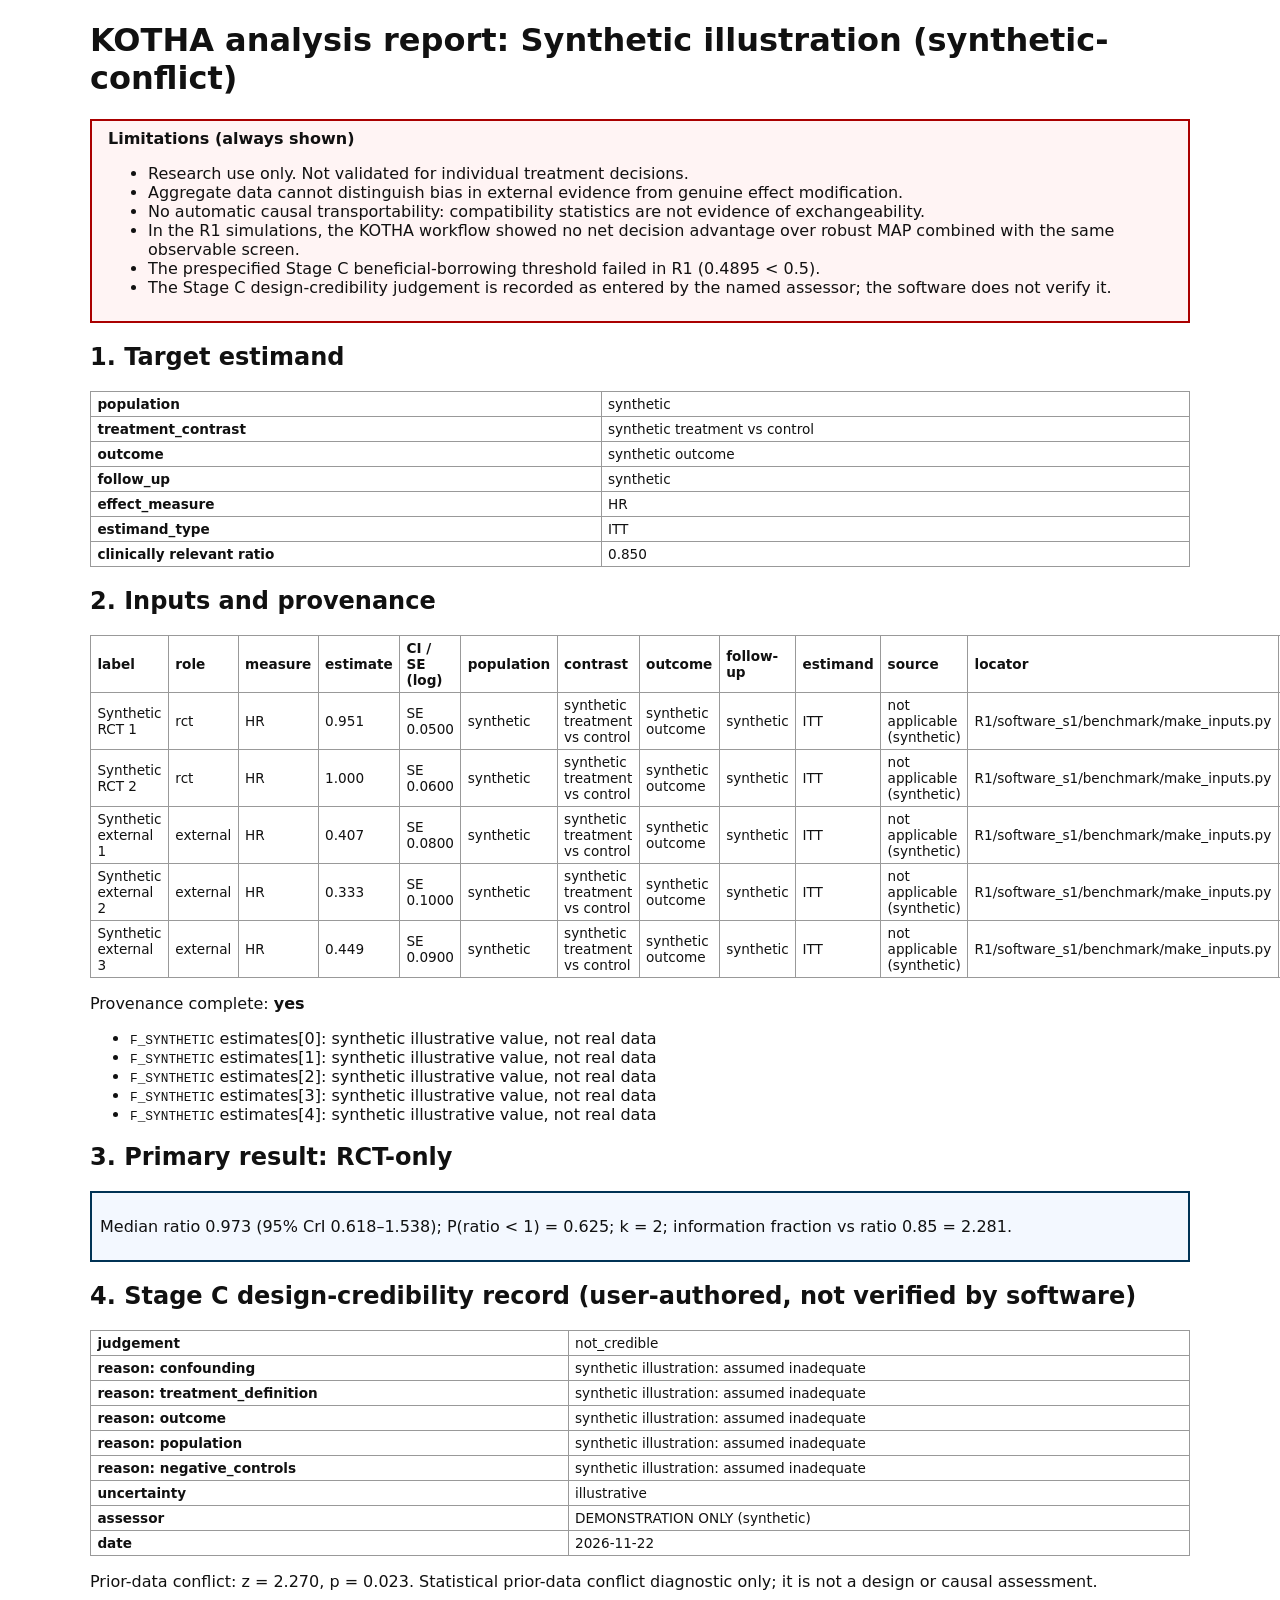
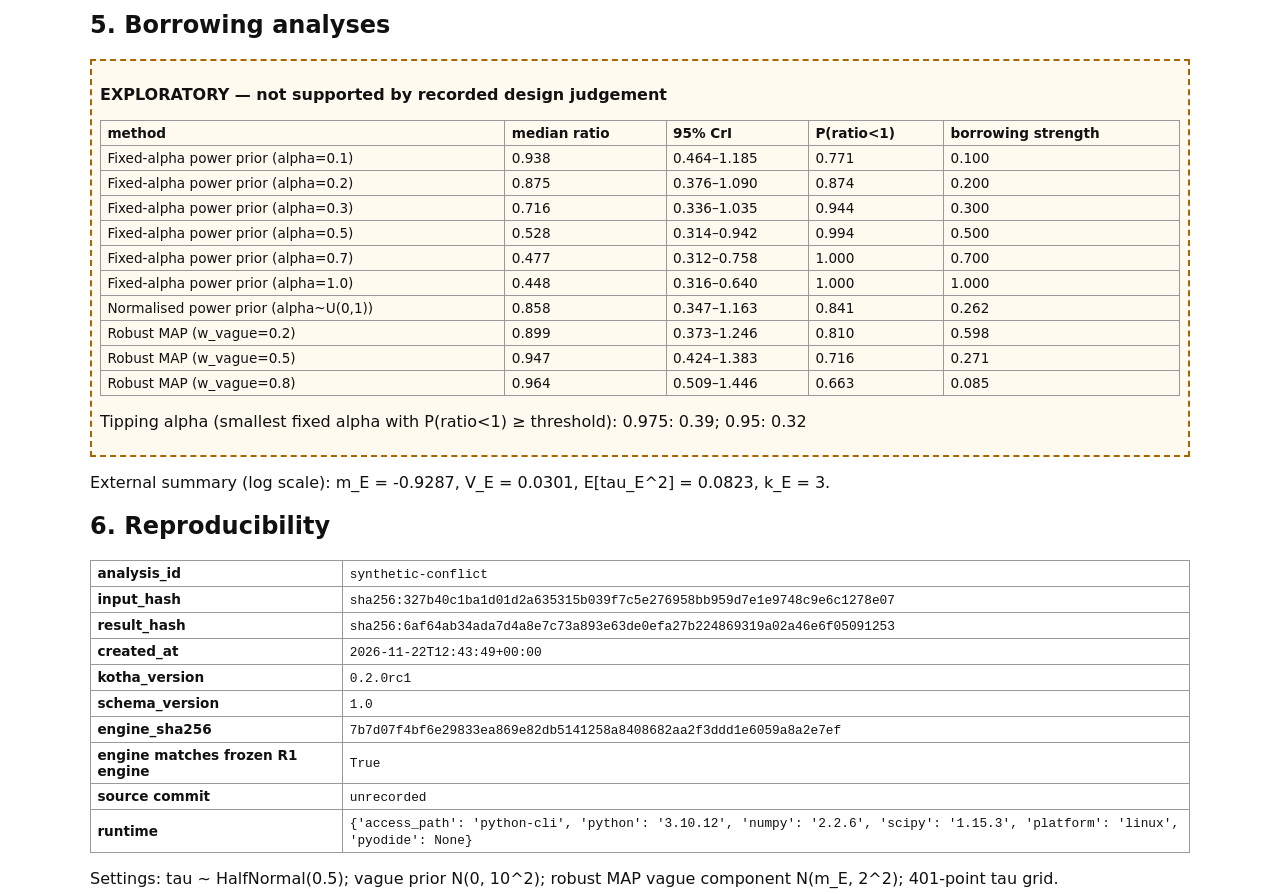
<file: kotha_pkg/examples/synthetic_not_credible_report.html>
<!DOCTYPE html><html lang='en'><head><meta charset='utf-8'>
<meta http-equiv='Content-Security-Policy' content="default-src 'none'; style-src 'unsafe-inline'">
<title>KOTHA report synthetic-conflict</title><style>body{font-family:system-ui,sans-serif;max-width:1100px;margin:1rem auto;padding:0 1rem;color:#111}table{border-collapse:collapse;width:100%;margin:.5rem 0}td,th{border:1px solid #999;padding:.25rem .4rem;font-size:.85rem;text-align:left}.warn{border:2px solid #a00;background:#fff4f4;padding:.5rem 1rem}.expl{border:2px dashed #a60;padding:.5rem;background:#fffaf0}.prim{border:2px solid #035;padding:.5rem;background:#f3f8ff}code{font-size:.8rem;word-break:break-all}</style></head><body>
<h1>KOTHA analysis report: Synthetic illustration (synthetic-conflict)</h1>
<div class='warn'><strong>Limitations (always shown)</strong><ul>
<li>Research use only. Not validated for individual treatment decisions.</li>
<li>Aggregate data cannot distinguish bias in external evidence from genuine effect modification.</li>
<li>No automatic causal transportability: compatibility statistics are not evidence of exchangeability.</li>
<li>In the R1 simulations, the KOTHA workflow showed no net decision advantage over robust MAP combined with the same observable screen.</li>
<li>The prespecified Stage C beneficial-borrowing threshold failed in R1 (0.4895 &lt; 0.5).</li>
<li>The Stage C design-credibility judgement is recorded as entered by the named assessor; the software does not verify it.</li>
</ul></div>
<h2>1. Target estimand</h2><table>
<tr><th>population</th><td>synthetic</td></tr>
<tr><th>treatment_contrast</th><td>synthetic treatment vs control</td></tr>
<tr><th>outcome</th><td>synthetic outcome</td></tr>
<tr><th>follow_up</th><td>synthetic</td></tr>
<tr><th>effect_measure</th><td>HR</td></tr>
<tr><th>estimand_type</th><td>ITT</td></tr>
<tr><th>clinically relevant ratio</th><td>0.850</td></tr></table>
<h2>2. Inputs and provenance</h2><table><tr><th>label</th><th>role</th><th>measure</th><th>estimate</th><th>CI / SE (log)</th><th>population</th><th>contrast</th><th>outcome</th><th>follow-up</th><th>estimand</th><th>source</th><th>locator</th><th>verification</th></tr>
<tr><td>Synthetic RCT 1</td><td>rct</td><td>HR</td><td>0.951</td><td>SE 0.0500</td><td>synthetic</td><td>synthetic treatment vs control</td><td>synthetic outcome</td><td>synthetic</td><td>ITT</td><td>not applicable (synthetic)</td><td>R1/software_s1/benchmark/make_inputs.py</td><td>synthetic</td></tr>
<tr><td>Synthetic RCT 2</td><td>rct</td><td>HR</td><td>1.000</td><td>SE 0.0600</td><td>synthetic</td><td>synthetic treatment vs control</td><td>synthetic outcome</td><td>synthetic</td><td>ITT</td><td>not applicable (synthetic)</td><td>R1/software_s1/benchmark/make_inputs.py</td><td>synthetic</td></tr>
<tr><td>Synthetic external 1</td><td>external</td><td>HR</td><td>0.407</td><td>SE 0.0800</td><td>synthetic</td><td>synthetic treatment vs control</td><td>synthetic outcome</td><td>synthetic</td><td>ITT</td><td>not applicable (synthetic)</td><td>R1/software_s1/benchmark/make_inputs.py</td><td>synthetic</td></tr>
<tr><td>Synthetic external 2</td><td>external</td><td>HR</td><td>0.333</td><td>SE 0.1000</td><td>synthetic</td><td>synthetic treatment vs control</td><td>synthetic outcome</td><td>synthetic</td><td>ITT</td><td>not applicable (synthetic)</td><td>R1/software_s1/benchmark/make_inputs.py</td><td>synthetic</td></tr>
<tr><td>Synthetic external 3</td><td>external</td><td>HR</td><td>0.449</td><td>SE 0.0900</td><td>synthetic</td><td>synthetic treatment vs control</td><td>synthetic outcome</td><td>synthetic</td><td>ITT</td><td>not applicable (synthetic)</td><td>R1/software_s1/benchmark/make_inputs.py</td><td>synthetic</td></tr>
</table>
<p>Provenance complete: <strong>yes</strong></p>
<ul><li><code>F_SYNTHETIC</code> estimates[0]: synthetic illustrative value, not real data</li><li><code>F_SYNTHETIC</code> estimates[1]: synthetic illustrative value, not real data</li><li><code>F_SYNTHETIC</code> estimates[2]: synthetic illustrative value, not real data</li><li><code>F_SYNTHETIC</code> estimates[3]: synthetic illustrative value, not real data</li><li><code>F_SYNTHETIC</code> estimates[4]: synthetic illustrative value, not real data</li></ul>
<h2>3. Primary result: RCT-only</h2><div class='prim'>
<p>Median ratio 0.973 (95% CrI 0.618–1.538); P(ratio &lt; 1) = 0.625; k = 2; information fraction vs ratio 0.85 = 2.281.</p></div>
<h2>4. Stage C design-credibility record (user-authored, not verified by software)</h2><table>
<tr><th>judgement</th><td>not_credible</td></tr>
<tr><th>reason: confounding</th><td>synthetic illustration: assumed inadequate</td></tr>
<tr><th>reason: treatment_definition</th><td>synthetic illustration: assumed inadequate</td></tr>
<tr><th>reason: outcome</th><td>synthetic illustration: assumed inadequate</td></tr>
<tr><th>reason: population</th><td>synthetic illustration: assumed inadequate</td></tr>
<tr><th>reason: negative_controls</th><td>synthetic illustration: assumed inadequate</td></tr>
<tr><th>uncertainty</th><td>illustrative</td></tr>
<tr><th>assessor</th><td>DEMONSTRATION ONLY (synthetic)</td></tr>
<tr><th>date</th><td>2026-11-22</td></tr>
</table>
<p>Prior-data conflict: z = 2.270, p = 0.023. Statistical prior-data conflict diagnostic only; it is not a design or causal assessment.</p>
<h2>5. Borrowing analyses</h2><div class='expl'><p><strong>EXPLORATORY — not supported by recorded design judgement</strong></p>
<table><tr><th>method</th><th>median ratio</th><th>95% CrI</th><th>P(ratio&lt;1)</th><th>borrowing strength</th></tr>
<tr><td>Fixed-alpha power prior (alpha=0.1)</td><td>0.938</td><td>0.464–1.185</td><td>0.771</td><td>0.100</td></tr>
<tr><td>Fixed-alpha power prior (alpha=0.2)</td><td>0.875</td><td>0.376–1.090</td><td>0.874</td><td>0.200</td></tr>
<tr><td>Fixed-alpha power prior (alpha=0.3)</td><td>0.716</td><td>0.336–1.035</td><td>0.944</td><td>0.300</td></tr>
<tr><td>Fixed-alpha power prior (alpha=0.5)</td><td>0.528</td><td>0.314–0.942</td><td>0.994</td><td>0.500</td></tr>
<tr><td>Fixed-alpha power prior (alpha=0.7)</td><td>0.477</td><td>0.312–0.758</td><td>1.000</td><td>0.700</td></tr>
<tr><td>Fixed-alpha power prior (alpha=1.0)</td><td>0.448</td><td>0.316–0.640</td><td>1.000</td><td>1.000</td></tr>
<tr><td>Normalised power prior (alpha~U(0,1))</td><td>0.858</td><td>0.347–1.163</td><td>0.841</td><td>0.262</td></tr>
<tr><td>Robust MAP (w_vague=0.2)</td><td>0.899</td><td>0.373–1.246</td><td>0.810</td><td>0.598</td></tr>
<tr><td>Robust MAP (w_vague=0.5)</td><td>0.947</td><td>0.424–1.383</td><td>0.716</td><td>0.271</td></tr>
<tr><td>Robust MAP (w_vague=0.8)</td><td>0.964</td><td>0.509–1.446</td><td>0.663</td><td>0.085</td></tr>
</table><p>Tipping alpha (smallest fixed alpha with P(ratio&lt;1) ≥ threshold): 0.975: 0.39; 0.95: 0.32</p></div>
<p>External summary (log scale): m_E = -0.9287, V_E = 0.0301, E[tau_E^2] = 0.0823, k_E = 3.</p>
<h2>6. Reproducibility</h2><table>
<tr><th>analysis_id</th><td><code>synthetic-conflict</code></td></tr>
<tr><th>input_hash</th><td><code>sha256:327b40c1ba1d01d2a635315b039f7c5e276958bb959d7e1e9748c9e6c1278e07</code></td></tr>
<tr><th>result_hash</th><td><code>sha256:6af64ab34ada7d4a8e7c73a893e63de0efa27b224869319a02a46e6f05091253</code></td></tr>
<tr><th>created_at</th><td><code>2026-11-22T12:43:49+00:00</code></td></tr>
<tr><th>kotha_version</th><td><code>0.2.0rc1</code></td></tr>
<tr><th>schema_version</th><td><code>1.0</code></td></tr>
<tr><th>engine_sha256</th><td><code>7b7d07f4bf6e29833ea869e82db5141258a8408682aa2f3ddd1e6059a8a2e7ef</code></td></tr>
<tr><th>engine matches frozen R1 engine</th><td><code>True</code></td></tr>
<tr><th>source commit</th><td><code>unrecorded</code></td></tr>
<tr><th>runtime</th><td><code>{&#x27;access_path&#x27;: &#x27;python-cli&#x27;, &#x27;python&#x27;: &#x27;3.10.12&#x27;, &#x27;numpy&#x27;: &#x27;2.2.6&#x27;, &#x27;scipy&#x27;: &#x27;1.15.3&#x27;, &#x27;platform&#x27;: &#x27;linux&#x27;, &#x27;pyodide&#x27;: None}</code></td></tr>
</table><p>Settings: tau ~ HalfNormal(0.5); vague prior N(0, 10^2); robust MAP vague component N(m_E, 2^2); 401-point tau grid.</p>
</body></html>
</file>
